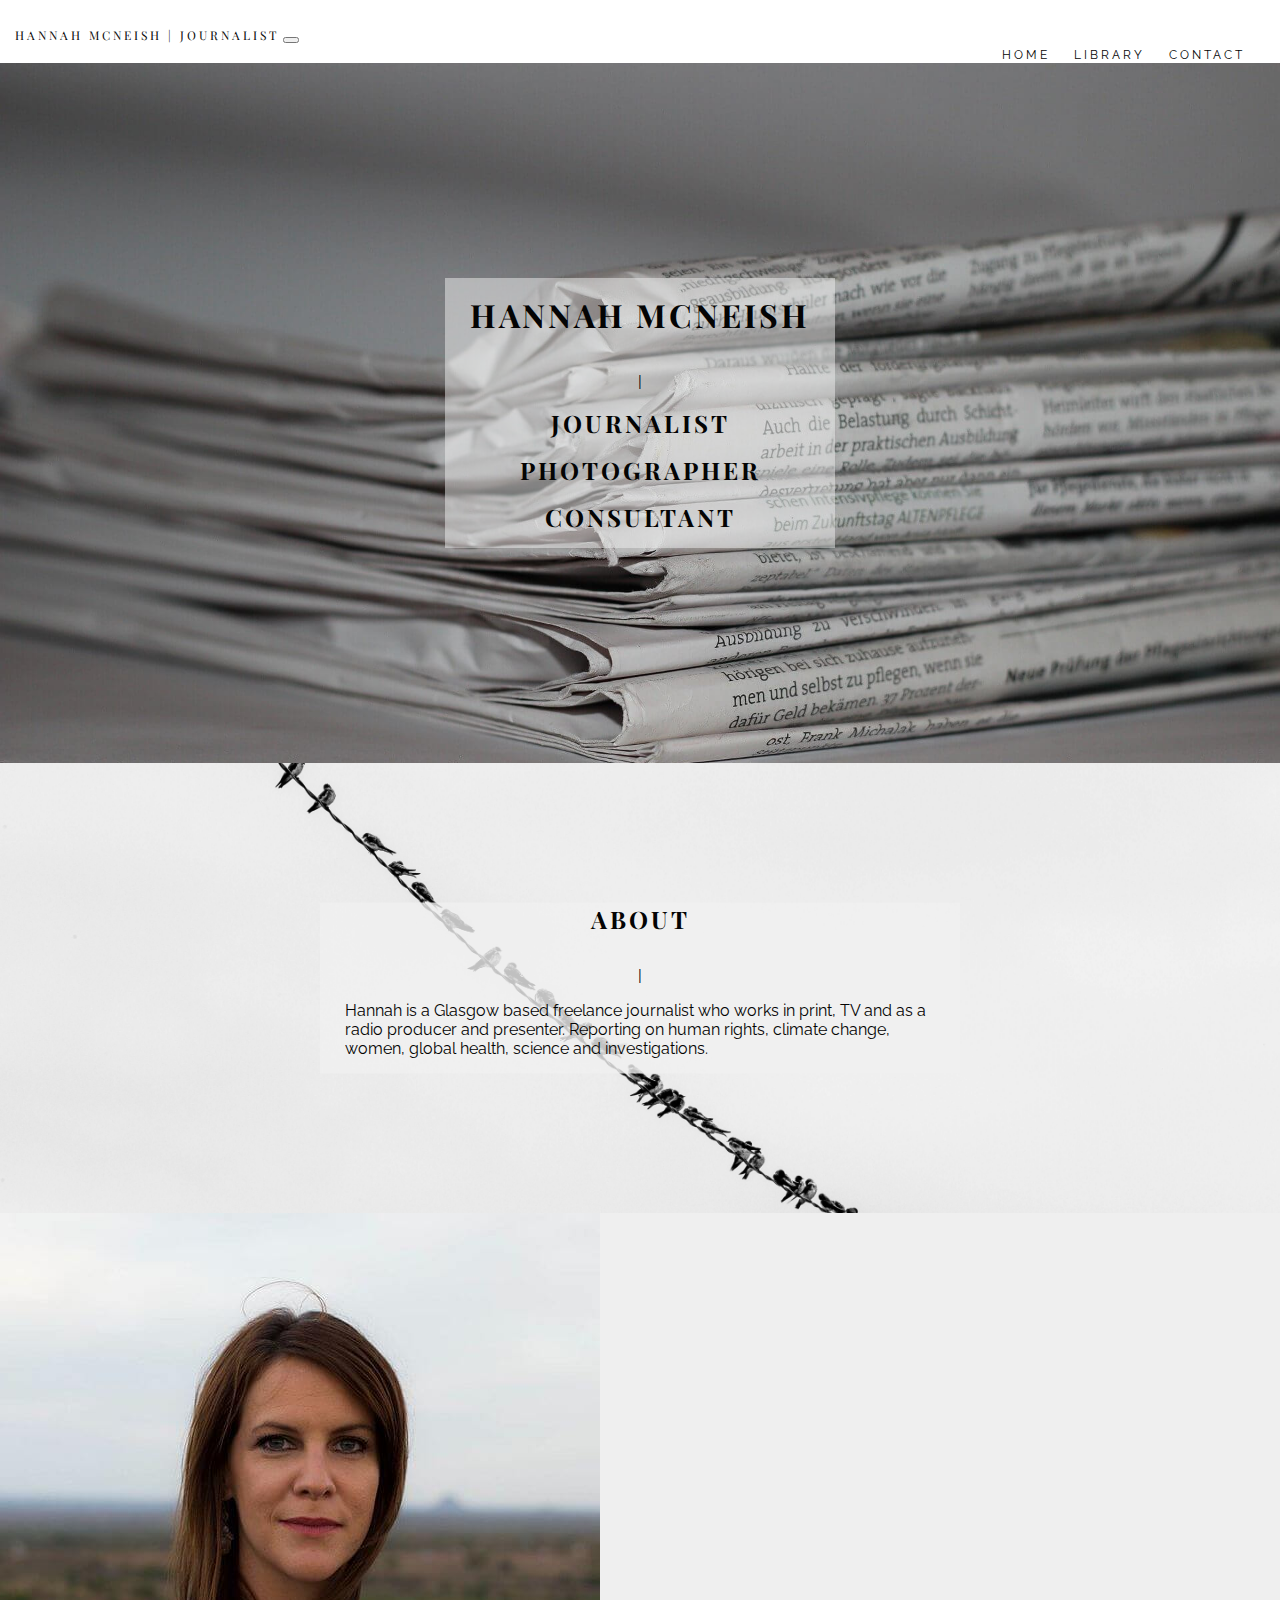
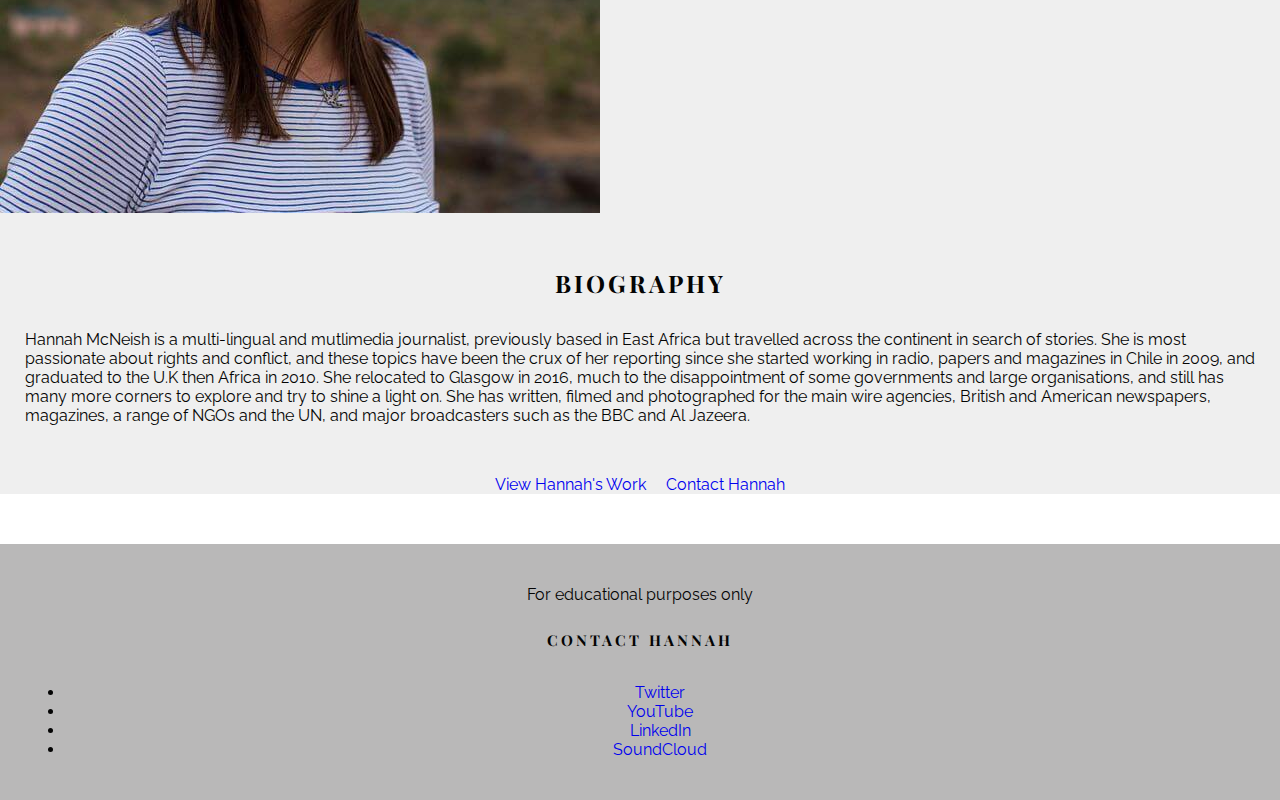
<file: index.html>
<!DOCTYPE html>
<html lang="en">

<head>
    <meta charset="UTF-8">
    <meta name="viewport" content="width=device-width, initial-scale=1.0">
    <meta name="description" content="This site presents the work undertaken by Hannah McNeish">
    <meta name="keywords"
        content="investigative journalism, public health, ethical health reporting, human rights, photography">
    <meta name="author" content="Hannah McNeish">
    <link href="https://cdn.jsdelivr.net/npm/bootstrap@5.0.0-beta2/dist/css/bootstrap.min.css" rel="stylesheet"
        integrity="sha384-BmbxuPwQa2lc/FVzBcNJ7UAyJxM6wuqIj61tLrc4wSX0szH/Ev+nYRRuWlolflfl" crossorigin="anonymous">
    <link rel="stylesheet" href="https://use.fontawesome.com/releases/v5.6.3/css/all.css"
        integrity="sha384-UHRtZLI+pbxtHCWp1t77Bi1L4ZtiqrqD80Kn4Z8NTSRyMA2Fd33n5dQ8lWUE00s/" crossorigin="anonymous" />
    <link href="assets/css/style.css" rel="stylesheet" type="text/css" />
    <title>Hannah McNeish | Journalist</title>
</head>

<body>
    <div class="container-fluid">
        <header class="row">
            <!--------------------------Bootstrap Navigation Bar---------------------------->
            <nav class="navbar fixed-top navbar-expand-lg navbar-light bg-white navbar-padding">

                <a class="navbar-logo" href="index.html">Hannah McNeish | Journalist</a>
                <button class="navbar-toggler" type="button" data-bs-toggle="collapse"
                    data-bs-target="#navbarNavAltMarkup" aria-controls="navbarNavAltMarkup" aria-expanded="false"
                    aria-label="Toggle navigation">
                    <span class="navbar-toggler-icon"></span>
                </button>
                <div class="collapse navbar-collapse justify-content-end toggler-text" id="navbarNavAltMarkup">
                    <div class="navbar-nav">
                        <a class="nav-link active menu-item" aria-current="page" href="index.html">Home</a>
                        <a class="nav-link menu-item" href="library.html">Library</a>
                        <a class="nav-link menu-item" href="contact.html">Contact</a>
                    </div>
                </div>

            </nav>
            <!-----------------------End of Navigation Bar------------------------------------>
        </header>
        <!----------------------------Hero Section------------------>
        <section class="row">
            <div id="hero-image-row">
                <div class="hero-image-text">
                    <h1>Hannah McNeish</h1>
                    <p>|</p>
                    <h2>Journalist</h2>
                    <h2>Photographer</h2>
                    <h2>Consultant</h2>
                </div>
            </div>
        </section>
        <!-------------------End of Hero Section----------------------->

        <section class="row">
            <!--------------------About Section---------------------------->
            <div id="about-row-background">
                <div class="about-row-text">
                    <h2>About</h2>
                    <p class="about-line">|</p>
                    <p>Hannah is a Glasgow based freelance journalist who works in print, TV and as a radio producer and
                        presenter.
                        Reporting on human rights, climate change, women, global health, science and investigations.</p>

                </div>
            </div>
            <!--------------------End of About Section---------------------->
        </section>

        <section class="row justify-content-center profile-row">
            <!--------------------Biograpgy Section ------------------------->
            <div class="col-lg-6 col-sm-12 g-0">
                <div class="text-center">
                    <img src="assets/images/hannah-mcneish-profile.jpg" class="img-fluid"
                        alt="Profile picture of Hannah McNeish">
                </div>
            </div>
            <div class="col-lg-4 col-sm-12 g-0">
                <div class="biography-text">
                    <h2>Biography</h2>
                    <p>Hannah McNeish is a multi-lingual and mutlimedia journalist, previously based in East Africa but
                        travelled across the continent in search of stories. She is most passionate about rights and
                        conflict, and these topics have been the crux of her reporting since she started working in
                        radio, papers and magazines in Chile in 2009, and graduated to the U.K then Africa in 2010. She
                        relocated to Glasgow in 2016, much to the disappointment of some governments and large
                        organisations, and still has many more corners to explore and try to shine a light on. She has
                        written, filmed and photographed for the main wire agencies, British and American newspapers,
                        magazines, a range of NGOs and the UN, and major broadcasters such as the BBC and Al Jazeera.
                    </p>
                    <div class="bio-buttons-position"><span><a href="library.html"
                                class="btn btn-secondary bio-buttons">View Hannah's Work</a></span><span><a
                                href="contact.html" class="btn btn-secondary bio-buttons">Contact Hannah</a></span>
                    </div>
                </div>
            </div>
            <!-------------------------End of Biography Section------------------------------------->
        </section>
        <!---------------------------------------------Footer------------------------------------------------------------->
        <footer>
            <div id="footer-spacing" class="row">
                <div class="col-sm-4">
                    <p class="display-inline-block">For educational purposes only</p>

                </div>
                <div class="col-sm-4">
                    <h2 class="inline-block"><a href="contact.html" class="footer-contact-link">Contact Hannah <i
                                class="fa fa-envelope" aria-hidden="true"></i>
                        </a></h2>

                </div>
                <div class="col-sm-4">
                    <ul class="list-inline social-links">
                        <li class="list-inline-item">
                            <a target="_blank" href="https://twitter.com/hannahmcneish?lang=en" rel="noopener">
                                <i class="fab fa-twitter" aria-hidden="true"></i>
                                <span class="sr-only">Twitter</span>
                            </a>
                        </li>
                        <li class="list-inline-item">
                            <a target="_blank" href="https://www.youtube.com/results?search_query=hannah+mcneish"
                                rel="noopener">
                                <i class="fab fa-youtube" aria-hidden="true"></i>
                                <span class="sr-only">YouTube</span>
                            </a>
                        </li>

                        <li class="list-inline-item">
                            <a target="_blank" href="https://uk.linkedin.com/" rel="noopener">
                                <i class="fab fa-linkedin" aria-hidden="true"></i>
                                <span class="sr-only">LinkedIn</span>
                            </a>
                        </li>
                        <li class="list-inline-item">
                            <a target="_blank" href="https://soundcloud.com/" rel="noopener">
                                <i class="fab fa-soundcloud" aria-hidden="true"></i>
                                <span class="sr-only">SoundCloud</span>
                            </a>
                        </li>
                    </ul>
                </div>

            </div>
        </footer>
        <!---------------------------------End of Footer------------------------------------------------>
    </div>
    <script defer src="https://cdn.jsdelivr.net/npm/bootstrap@5.0.0-beta2/dist/js/bootstrap.bundle.min.js"
        integrity="sha384-b5kHyXgcpbZJO/tY9Ul7kGkf1S0CWuKcCD38l8YkeH8z8QjE0GmW1gYU5S9FOnJ0"
        crossorigin="anonymous"></script>
</body>

</html>
</file>
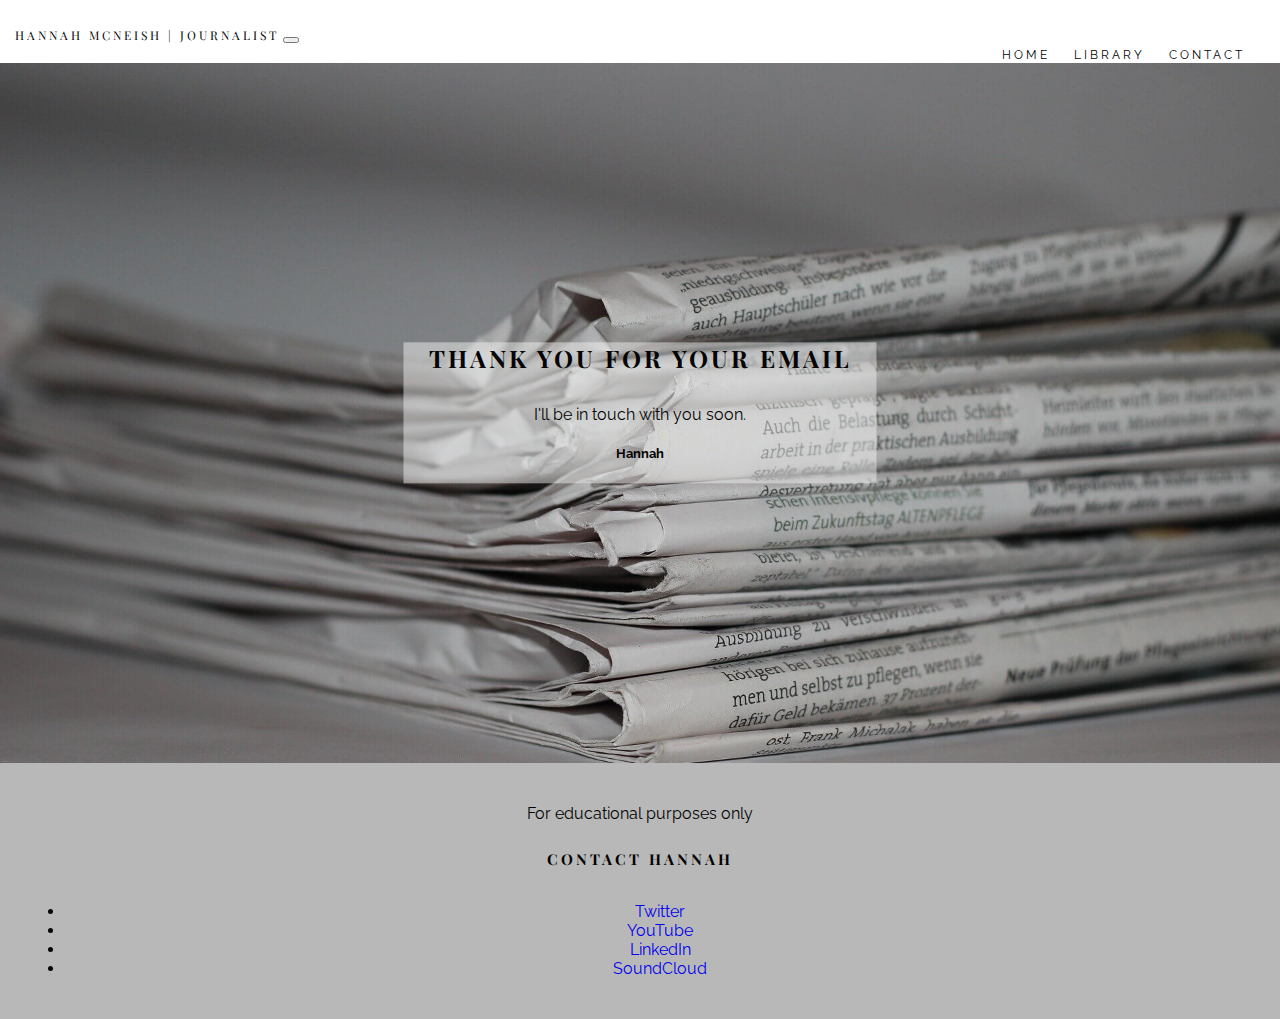
<file: confirmation.html>
<!DOCTYPE html>
<html lang="en">

<head>
    <meta charset="UTF-8">
    <meta name="viewport" content="width=device-width, initial-scale=1.0">
    <meta name="description"
        content="The site allows a view and gain an understanding of the work undertaken by Hannah McNeish">
    <meta name="keywords"
        content="investigative journalism, public health, ethical health reporting, human rights, photography">
    <meta name="author" content="Hannah McNeish">
    <link href="https://cdn.jsdelivr.net/npm/bootstrap@5.0.0-beta2/dist/css/bootstrap.min.css" rel="stylesheet"
        integrity="sha384-BmbxuPwQa2lc/FVzBcNJ7UAyJxM6wuqIj61tLrc4wSX0szH/Ev+nYRRuWlolflfl" crossorigin="anonymous">
    <link rel="stylesheet" href="https://use.fontawesome.com/releases/v5.6.3/css/all.css"
        integrity="sha384-UHRtZLI+pbxtHCWp1t77Bi1L4ZtiqrqD80Kn4Z8NTSRyMA2Fd33n5dQ8lWUE00s/" crossorigin="anonymous" />
    <link href="assets/css/style.css" rel="stylesheet" type="text/css" />
    <title>Hannah McNeish | Journalist</title>
</head>

<body>
    <div class="container-fluid">
        <header class="row">
            <nav class="navbar fixed-top navbar-expand-lg navbar-light bg-white navbar-padding">

                <a class="navbar-logo" href="index.html">Hannah McNeish | Journalist</a>
                <button class="navbar-toggler" type="button" data-bs-toggle="collapse"
                    data-bs-target="#navbarNavAltMarkup" aria-controls="navbarNavAltMarkup" aria-expanded="false"
                    aria-label="Toggle navigation">
                    <span class="navbar-toggler-icon"></span>
                </button>
                <div class="collapse navbar-collapse justify-content-end toggler-text" id="navbarNavAltMarkup">
                    <div class="navbar-nav">
                        <a class="nav-link menu-item" aria-current="page" href="index.html" rel="noopener">Home</a>
                        <a class="nav-link menu-item" href="library.html">Library</a>
                        <a class="nav-link active menu-item" href="contact.html">Contact</a>
                    </div>
                </div>

            </nav>
        </header>
        <section class="row">
            <div id="hero-image-row">
                <div class="hero-image-text">
                    <h3>Thank you for your email </h3>
                    <p>I'll be in touch with you soon.</p>
                    <h5>Hannah</h5> 
                </div>
            </div>
        </section>
        <footer>
            <div id="footer-spacing" class="row">
                <div class="col-sm-4">
                    <p class="display-inline-block">For educational purposes only</p>

                </div>
                <div class="col-sm-4">
                    <h2 class="inline-block"><a href="contact.html" class="footer-contact-link">Contact Hannah <i
                                class="fa fa-envelope" aria-hidden="true"></i>
                        </a></h2>
                </div>
                <div class="col-sm-4">
                    <ul class="list-inline social-links">
                        <li class="list-inline-item">
                            <a target="_blank" href="https://twitter.com/hannahmcneish?lang=en" rel="noopener">
                                <i class="fab fa-twitter" aria-hidden="true"></i>
                                <span class="sr-only">Twitter</span>
                            </a>
                        </li>
                        <li class="list-inline-item">
                            <a target="_blank" href="https://www.youtube.com/results?search_query=hannah+mcneish" rel="noopener">
                                <i class="fab fa-youtube" aria-hidden="true"></i>
                                <span class="sr-only">YouTube</span>
                            </a>
                        </li>

                        <li class="list-inline-item">
                            <a target="_blank" href="https://uk.linkedin.com/" rel="noopener">
                                <i class="fab fa-linkedin" aria-hidden="true"></i>
                                <span class="sr-only">LinkedIn</span>
                            </a>
                        </li>
                        <li class="list-inline-item">
                            <a target="_blank" href="https://soundcloud.com/" rel="noopener">
                                <i class="fab fa-soundcloud" aria-hidden="true"></i>
                                <span class="sr-only">SoundCloud</span>
                            </a>
                        </li>
                    </ul>
                </div>

            </div>
        </footer>
    </div>
</body>

</html>
</file>
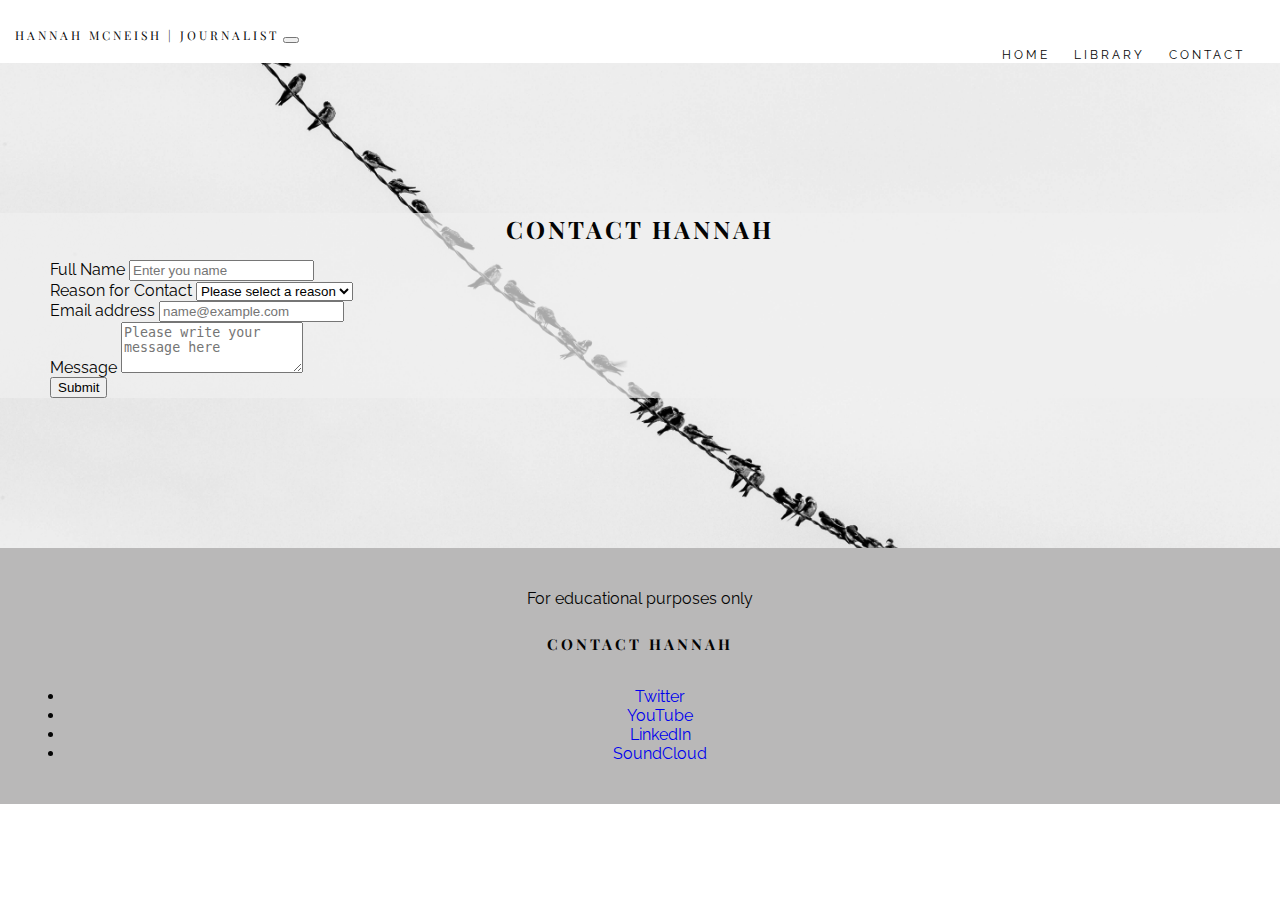
<file: contact.html>
<!DOCTYPE html>
<html lang="en">

<head>
    <meta charset="UTF-8">
    <meta name="viewport" content="width=device-width, initial-scale=1.0">
    <meta name="description"
        content="The site allows a view and gain an understanding of the work undertaken by Hannah McNeish">
    <meta name="keywords"
        content="investigative journalism, public health, ethical health reporting, human rights, photography">
    <meta name="author" content="Hannah McNeish">
    <link href="https://cdn.jsdelivr.net/npm/bootstrap@5.0.0-beta2/dist/css/bootstrap.min.css" rel="stylesheet"
        integrity="sha384-BmbxuPwQa2lc/FVzBcNJ7UAyJxM6wuqIj61tLrc4wSX0szH/Ev+nYRRuWlolflfl" crossorigin="anonymous">
    <link rel="stylesheet" href="https://use.fontawesome.com/releases/v5.6.3/css/all.css"
        integrity="sha384-UHRtZLI+pbxtHCWp1t77Bi1L4ZtiqrqD80Kn4Z8NTSRyMA2Fd33n5dQ8lWUE00s/" crossorigin="anonymous" />
    <link href="assets/css/style.css" rel="stylesheet" type="text/css" />
    <title>Hannah McNeish | Journalist</title>
</head>

<body>
    <div class="container-fluid">
        <header class="row">
            <!--------------------------Bootstrap Navigation Bar---------------------------->
            <nav class="navbar fixed-top navbar-expand-lg navbar-light bg-white navbar-padding">

                <a class="navbar-logo" href="index.html">Hannah McNeish | Journalist</a>
                <button class="navbar-toggler" type="button" data-bs-toggle="collapse"
                    data-bs-target="#navbarNavAltMarkup" aria-controls="navbarNavAltMarkup" aria-expanded="false"
                    aria-label="Toggle navigation">
                    <span class="navbar-toggler-icon"></span>
                </button>
                <div class="collapse navbar-collapse justify-content-end toggler-text" id="navbarNavAltMarkup">
                    <div class="navbar-nav">
                        <a class="nav-link menu-item" aria-current="page" href="index.html" rel="noopener">Home</a>
                        <a class="nav-link menu-item" href="library.html">Library</a>
                        <a class="nav-link active menu-item" href="contact.html">Contact</a>
                    </div>
                </div>

            </nav>
            <!-----------------------End of Navigation Bar------------------------------------>
        </header>
        <!-----------------------------Contact Form------------------------------------------->
        <section id="contact-page-background" class="row justify-content-center">
            <div class="col-sm-10 col-lg-6">
                <div class="form-background">
                    <form action="confirmation.html" class="form-position">
                        <h2>Contact Hannah</h2>
                        <div class="mb-3">
                            <label for="fname" class="form-label">Full Name</label>
                            <input type="text" id="fname" class="form-control" placeholder="Enter you name" required>
                        </div>
                        <div class="mb-3">
                            <label for="reason" class="form-label">Reason for Contact</label>
                            <select id="reason" class="form-select">
                                <option>Please select a reason</option>
                                <option>Journalism</option>
                                <option>Photography</option>
                                <option>Consultancy</option>
                                <option>General</option>
                            </select>
                        </div>
                        <div class="mb-3">
                        </div>
                        <div class="mb-3">
                            <label for="email" class="form-label">Email address</label>
                            <input type="email" class="form-control" id="email" placeholder="name@example.com" required>
                        </div>
                        <div class="mb-3">
                            <label for="message" class="form-label">Message</label>
                            <textarea class="form-control" id="message" rows="3"
                                placeholder="Please write your message here"></textarea>
                        </div>

                        <button type="submit" class="btn btn-secondary">Submit</button>

                    </form>
                </div>
            </div>
            <!-----------------------------End of Contact Form------------------------------------->
        </section>
        <!---------------------------------------------Footer------------------------------------------------------------->
        <footer>
            <div id="footer-spacing" class="row">
                <div class="col-sm-4">
                    <p class="display-inline-block">For educational purposes only</p>

                </div>
                <div class="col-sm-4">
                    <h2 class="inline-block"><a href="contact.html" class="footer-contact-link">Contact Hannah <i
                                class="fa fa-envelope" aria-hidden="true"></i>
                        </a></h2>
                </div>
                <div class="col-sm-4">
                    <ul class="list-inline social-links">
                        <li class="list-inline-item">
                            <a target="_blank" href="https://twitter.com/hannahmcneish?lang=en" rel="noopener">
                                <i class="fab fa-twitter" aria-hidden="true"></i>
                                <span class="sr-only">Twitter</span>
                            </a>
                        </li>
                        <li class="list-inline-item">
                            <a target="_blank" href="https://www.youtube.com/results?search_query=hannah+mcneish"
                                rel="noopener">
                                <i class="fab fa-youtube" aria-hidden="true"></i>
                                <span class="sr-only">YouTube</span>
                            </a>
                        </li>

                        <li class="list-inline-item">
                            <a target="_blank" href="https://uk.linkedin.com/" rel="noopener">
                                <i class="fab fa-linkedin" aria-hidden="true"></i>
                                <span class="sr-only">LinkedIn</span>
                            </a>
                        </li>
                        <li class="list-inline-item">
                            <a target="_blank" href="https://soundcloud.com/" rel="noopener">
                                <i class="fab fa-soundcloud" aria-hidden="true"></i>
                                <span class="sr-only">SoundCloud</span>
                            </a>
                        </li>
                    </ul>
                </div>

            </div>
        </footer>
        <!---------------------------------End of Footer------------------------------------------------>
    </div>
    <script defer src="https://cdn.jsdelivr.net/npm/bootstrap@5.0.0-beta2/dist/js/bootstrap.bundle.min.js"
        integrity="sha384-b5kHyXgcpbZJO/tY9Ul7kGkf1S0CWuKcCD38l8YkeH8z8QjE0GmW1gYU5S9FOnJ0"
        crossorigin="anonymous"></script>
</body>

</html>
</file>
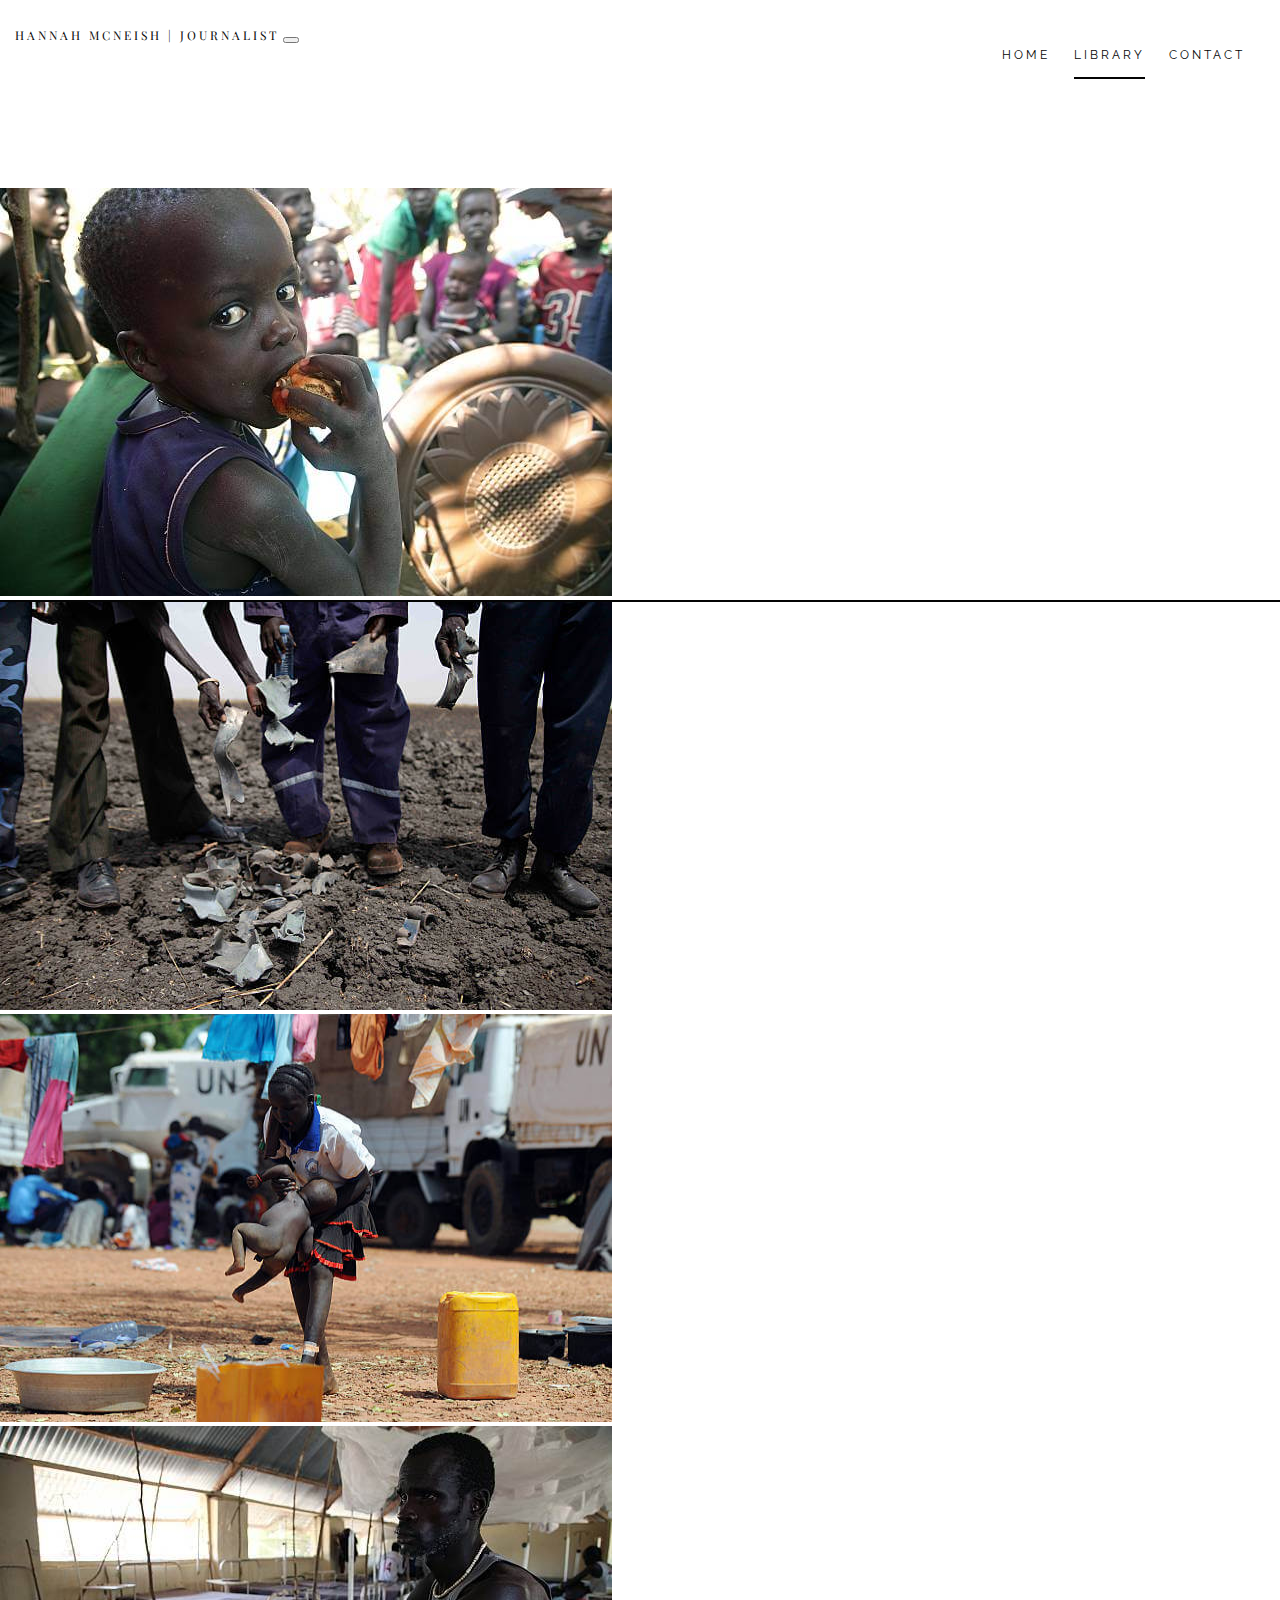
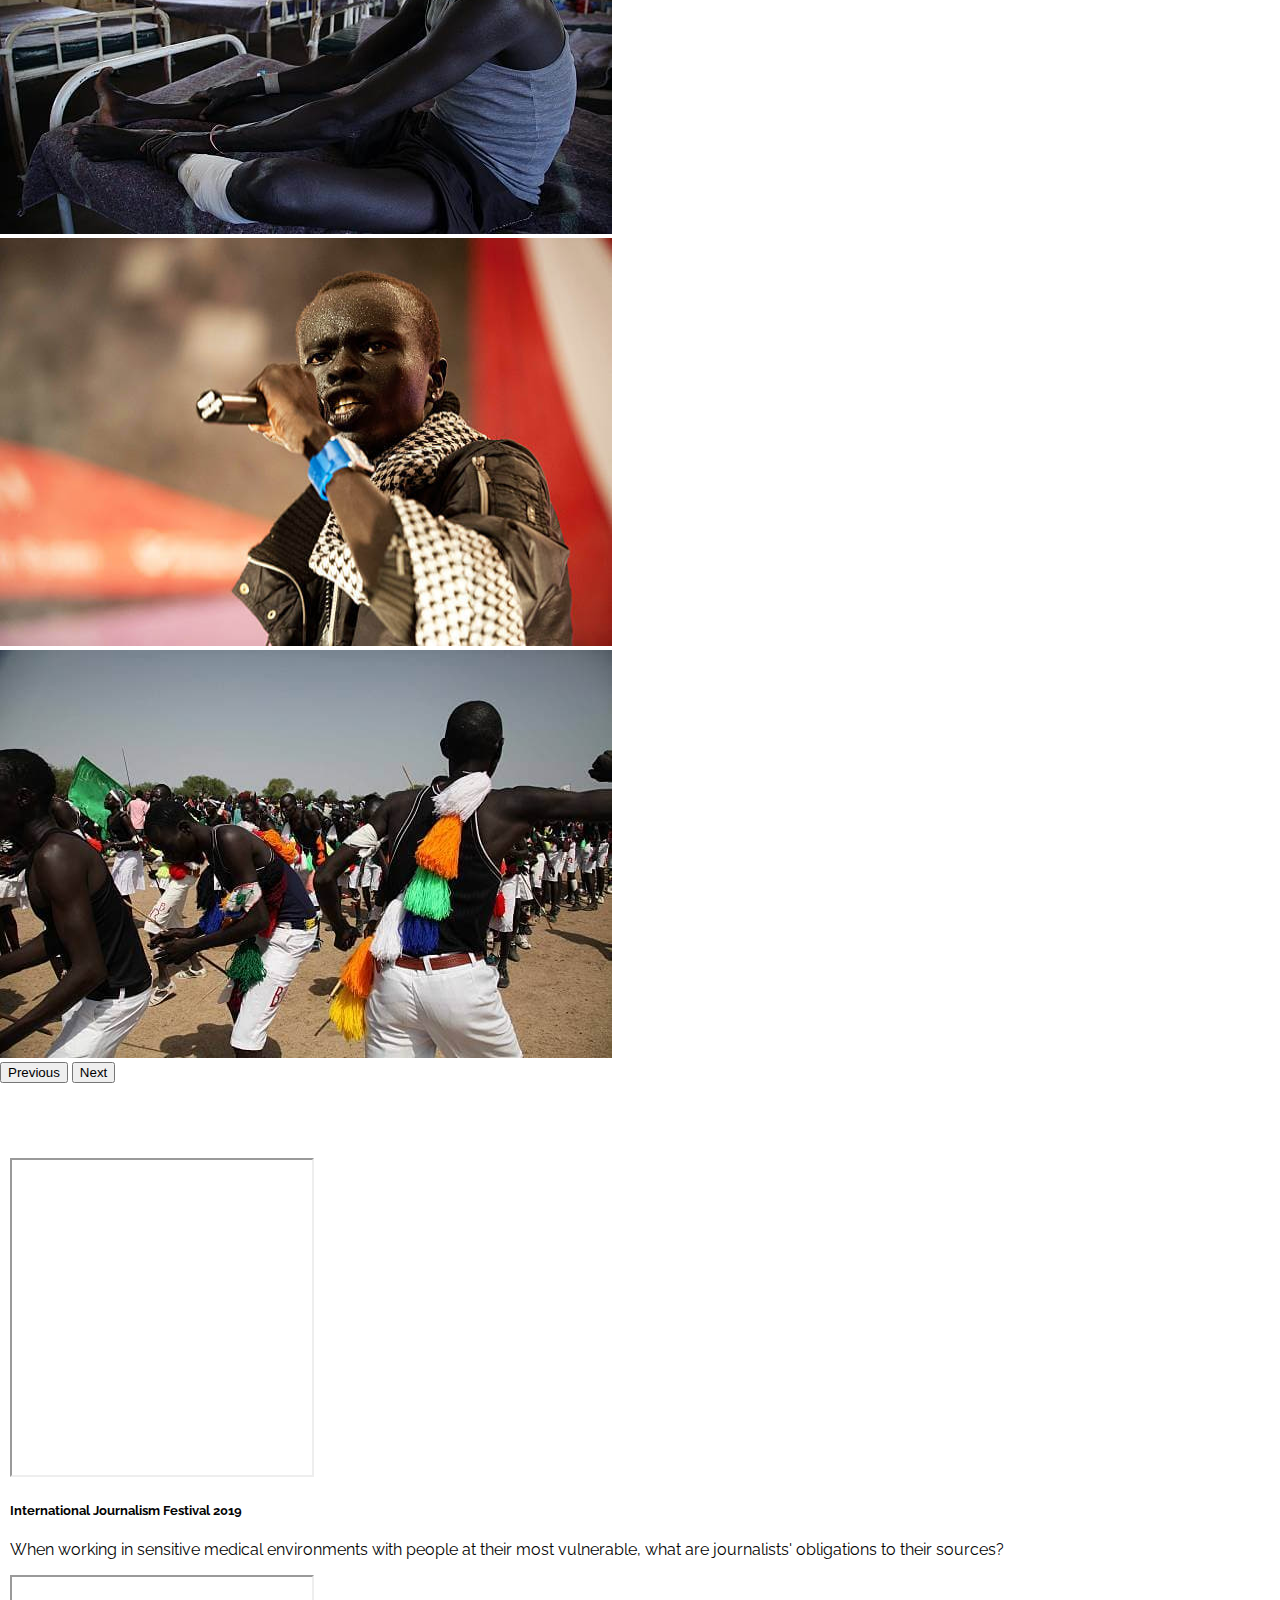
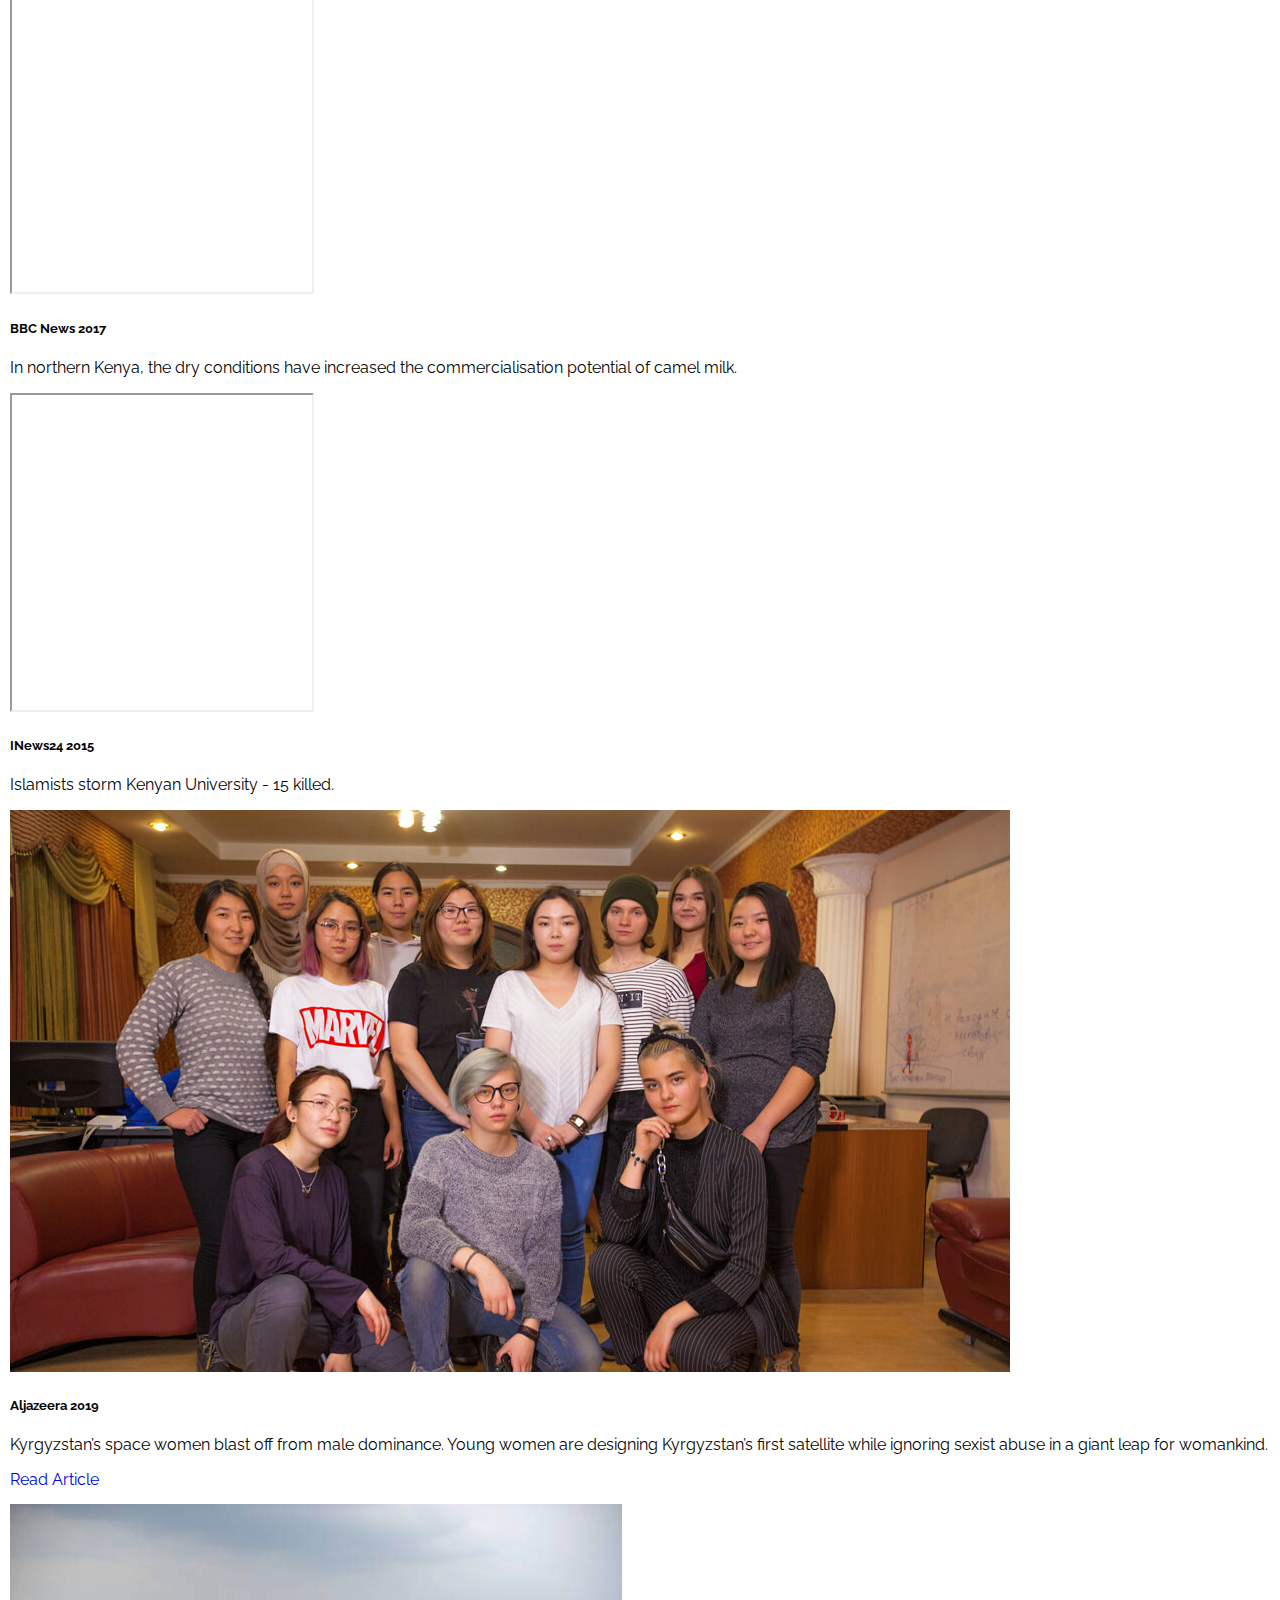
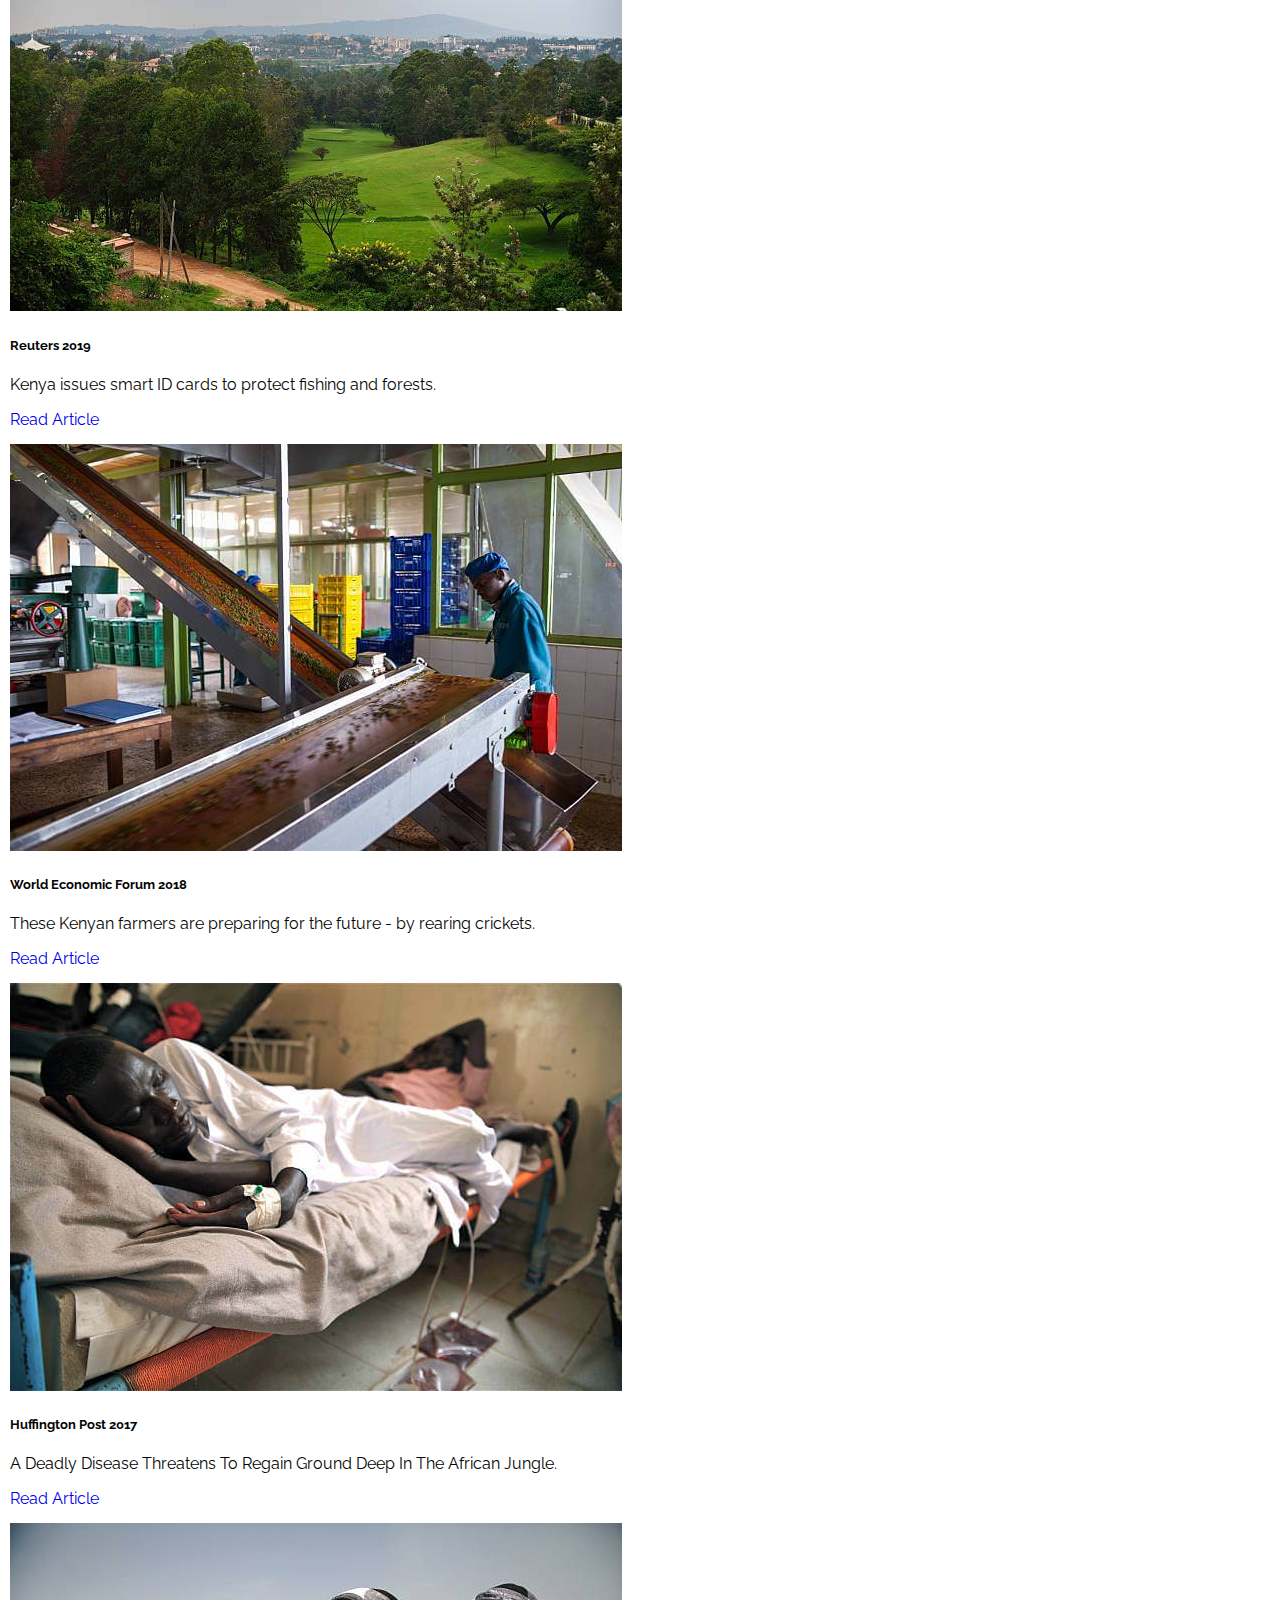
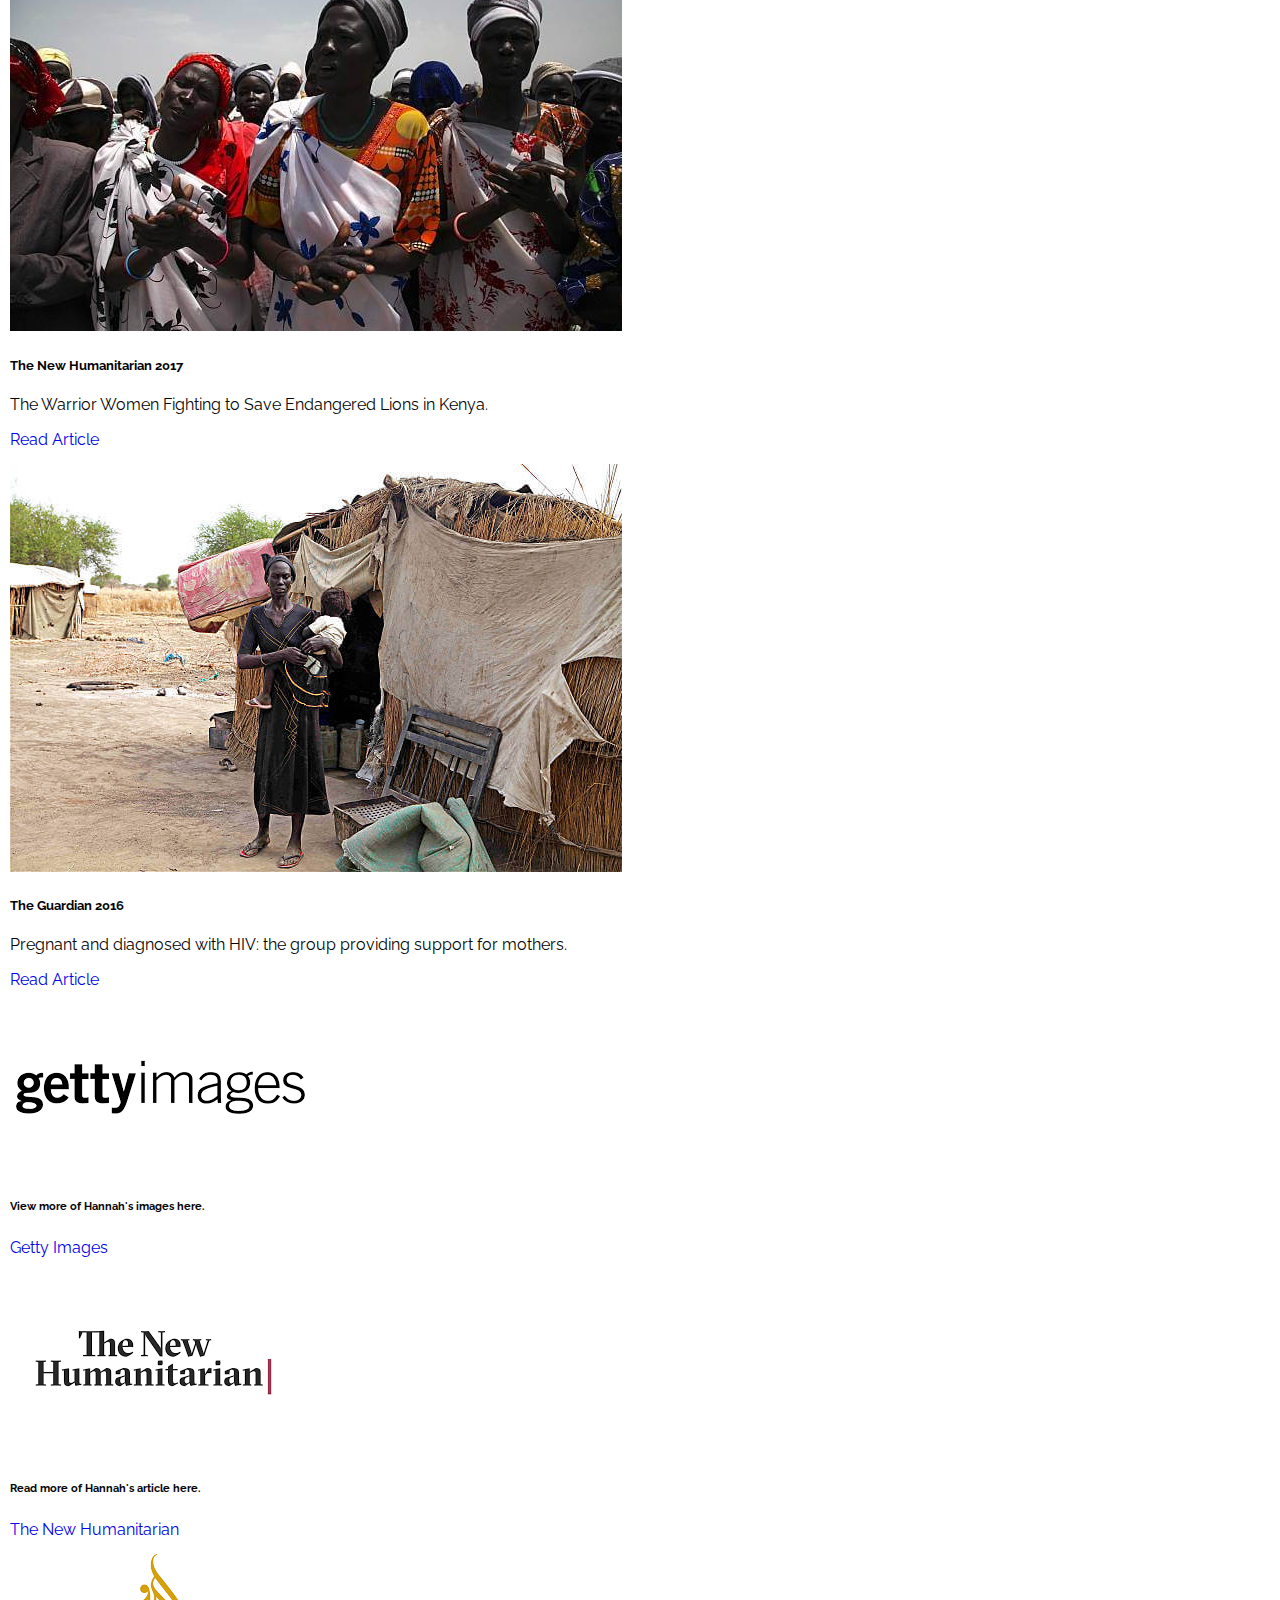
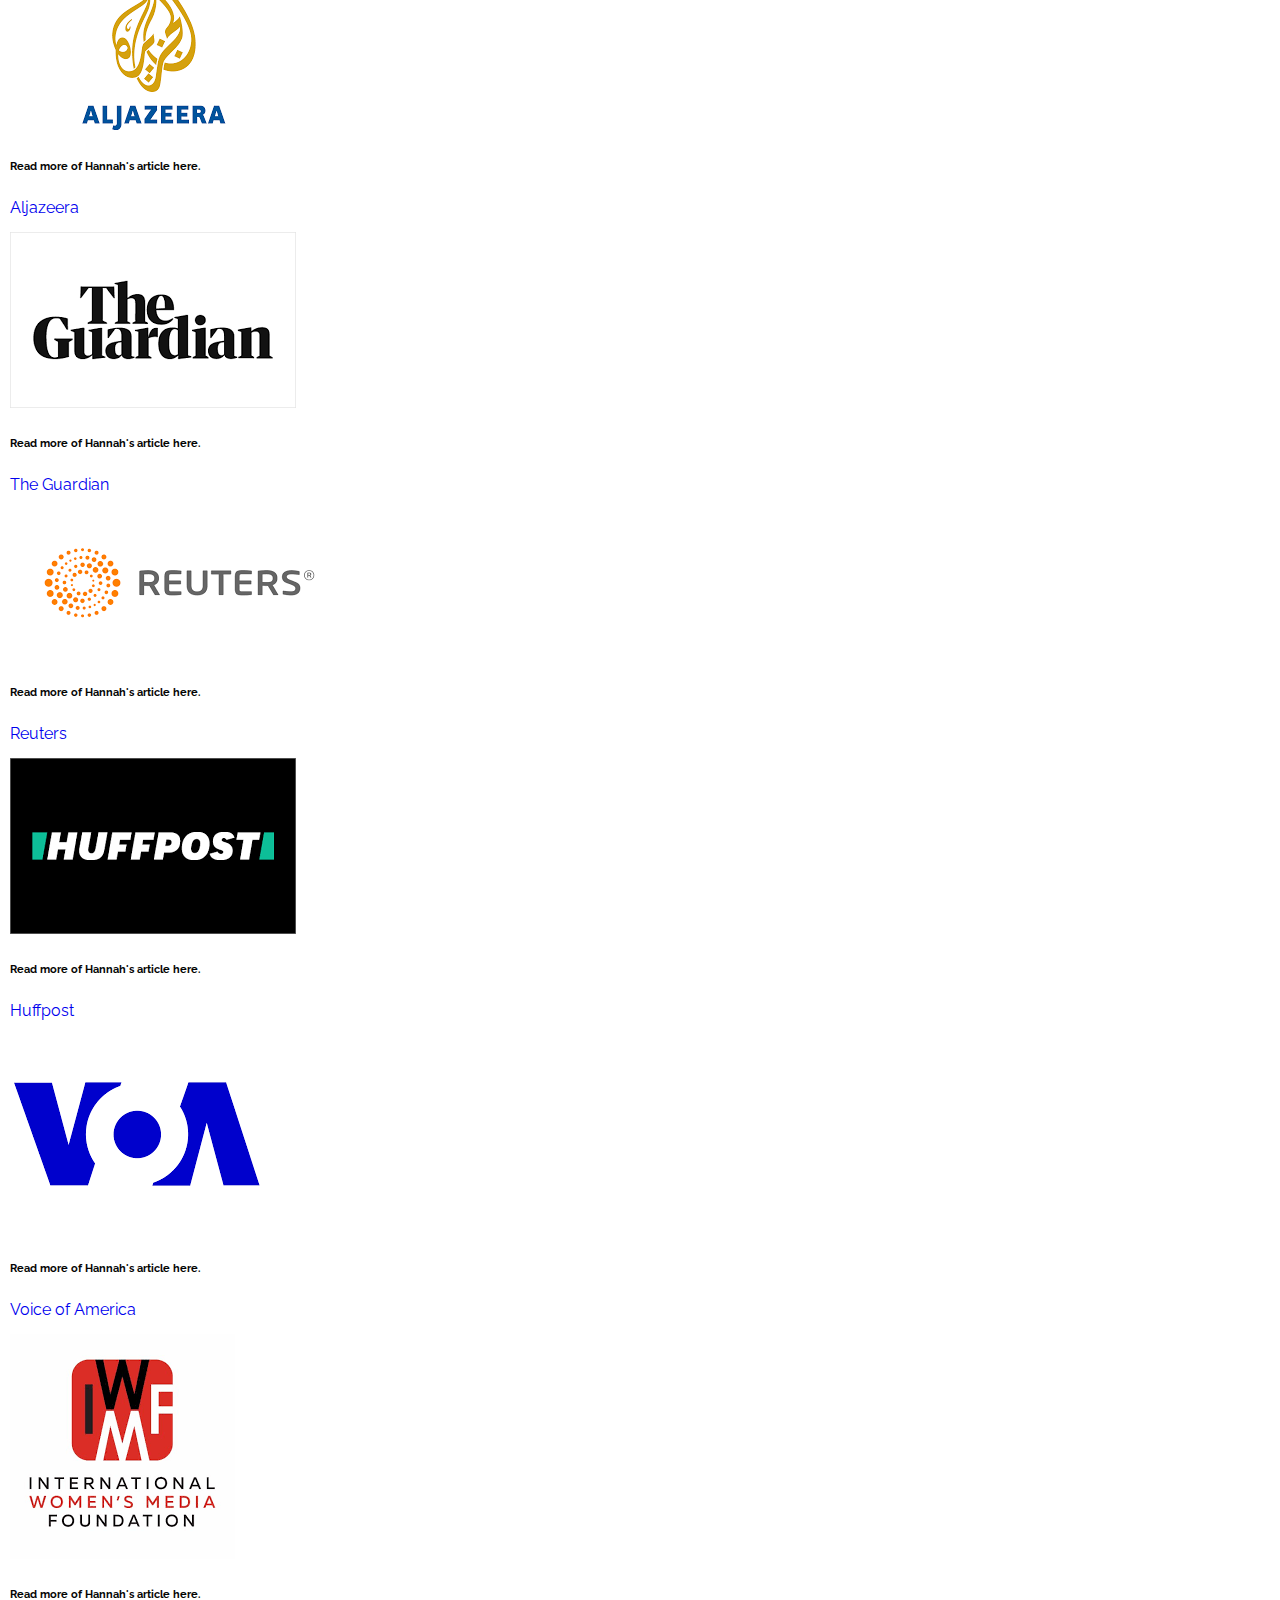
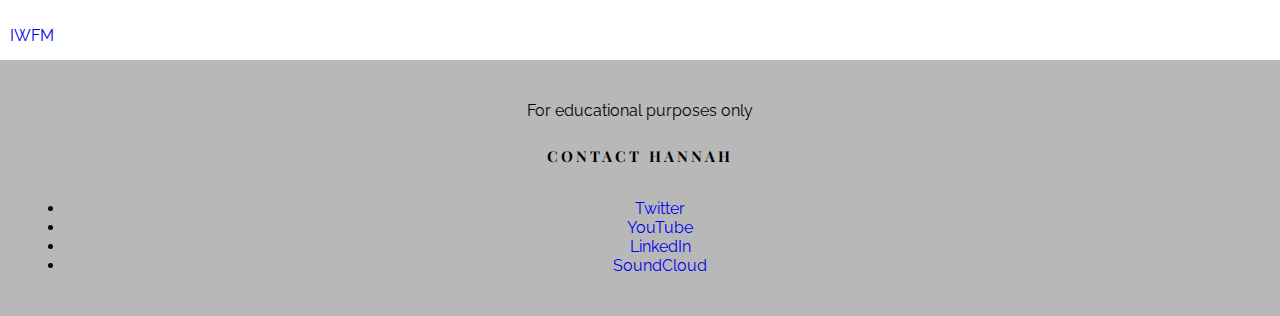
<file: library.html>
<!DOCTYPE html>
<html lang="en">

<head>
    <meta charset="UTF-8">
    <meta name="viewport" content="width=device-width, initial-scale=1.0">
    <meta name="description"
        content="The site allows a view and gain an understanding of the work undertaken by Hannah McNeish">
    <meta name="keywords"
        content="investigative journalism, public health, ethical health reporting, human rights, photography">
    <meta name="author" content="Hannah McNeish">
    <link href="https://cdn.jsdelivr.net/npm/bootstrap@5.0.0-beta2/dist/css/bootstrap.min.css" rel="stylesheet"
        integrity="sha384-BmbxuPwQa2lc/FVzBcNJ7UAyJxM6wuqIj61tLrc4wSX0szH/Ev+nYRRuWlolflfl" crossorigin="anonymous">
    <link rel="stylesheet" href="https://use.fontawesome.com/releases/v5.6.3/css/all.css"
        integrity="sha384-UHRtZLI+pbxtHCWp1t77Bi1L4ZtiqrqD80Kn4Z8NTSRyMA2Fd33n5dQ8lWUE00s/" crossorigin="anonymous" />
    <link href="assets/css/style.css" rel="stylesheet" type="text/css" />
    <title>Hannah McNeish | Journalist</title>
</head>

<body>
    <div class="container-fluid">
        <header class="row">
            <!--------------------------Bootstrap Navigation Bar---------------------------->
            <nav class="navbar fixed-top navbar-expand-lg navbar-light bg-white navbar-padding">

                <a class="navbar-logo" href="index.html">Hannah McNeish | Journalist</a>
                <button class="navbar-toggler" type="button" data-bs-toggle="collapse"
                    data-bs-target="#navbarNavAltMarkup" aria-controls="navbarNavAltMarkup" aria-expanded="false"
                    aria-label="Toggle navigation">
                    <span class="navbar-toggler-icon"></span>
                </button>
                <div class="collapse navbar-collapse justify-content-end toggler-text" id="navbarNavAltMarkup">
                    <div class="navbar-nav">
                        <a class="nav-link menu-item" href="index.html">Home</a>
                        <a class="nav-link active menu-item" aria-current="page" href="library.html">Library</a>
                        <a class="nav-link menu-item" href="contact.html">Contact</a>
                    </div>
                </div>

            </nav>
            <!-----------------------End of Navigation Bar------------------------------------>
        </header>
        <section class="row carousel-row justify-content-center g-0">
            <!---------------------- Bootstrap Carousel--------------------------------------->
            <div class="col-sm-12 col-md-6 col-lg-4 carousel-position">
                <div id="library-carousel" class="carousel slide" data-bs-ride="carousel">
                    <div class="carousel-inner">
                        <div class="carousel-item active">
                            <img src="assets/images/ssudan-young-boy-eating.jpg" width="612" height="408"
                                class="d-block w-100" alt="A young boy eating piece of fruit"
                                aria-label="A photo of a young boy eating a piece of fruit">
                        </div>
                        <div class="carousel-item">
                            <img src="assets/images/men-picking-up-scrap-metal.jpg" width="612" height="408"
                                class="d-block w-100" alt="Men standing over scrap metal in a bare field"
                                aria-label="A photo of men standing over scrap metal in a bare field">
                        </div>
                        <div class="carousel-item">
                            <img src="assets/images/ssudan-woman-carrying-baby.jpg" width="612" height="408"
                                class="d-block w-100" alt="A girl carrying a baby in a UN camp"
                                aria-label="A photo of a girl carrying a baby in a UN camp">
                        </div>
                        <div class="carousel-item">
                            <img src="assets/images/ssudan-man-in-hospital-bed.jpg" width="612" height="408"
                                class="d-block w-100" alt="A man in a hospital bed in South Sudan"
                                aria-label="A photo of a man in a hospital bed in South Sudan">
                        </div>
                        <div class="carousel-item">
                            <img src="assets/images/african-artist-winni.jpg" width="612" height="408"
                                class="d-block w-100" alt="African artist Winni performing on stage"
                                aria-label="A photo of African artist Winni performing on stage">
                        </div>
                        <div class="carousel-item">
                            <img src="assets/images/ssudan-army.jpg" width="612" height="408" class="d-block w-100"
                                alt="South Sudan Army" aria-label="Picture of a South Sudan Army">
                        </div>
                    </div>
                    <button class="carousel-control-prev" type="button" data-bs-target="#library-carousel"
                        data-bs-slide="prev">
                        <span class="carousel-control-prev-icon" aria-hidden="true"></span>
                        <span class="visually-hidden">Previous</span>
                    </button>
                    <button class="carousel-control-next" type="button" data-bs-target="#library-carousel"
                        data-bs-slide="next">
                        <span class="carousel-control-next-icon" aria-hidden="true"></span>
                        <span class="visually-hidden">Next</span>
                    </button>
                </div>
            </div>
            <!-----------------------------------End of Carousel--------------------------------------------->
        </section>
        <section>
            <div class="row row-spacing">
                <div class="col-sm-6 col-lg-4">
                    <div class="card">
                        <iframe title="International Journalism Festival" width="auto" height="315"
                            src="https://www.youtube.com/embed/y8LhUdpNkXg" allowfullscreen></iframe>
                        <div class="card-body">
                            <h5 class="card-title">International Journalism Festival 2019</h5>
                            <p class="card-text">When working in sensitive medical environments with people at their
                                most vulnerable, what are journalists' obligations to
                                their sources? </p>
                        </div>
                    </div>
                </div>
            <!------------------------------Video and Articles-------------------------------------------->
                <div class="col-sm-6 col-lg-4">
                    <div class="card">
                        <iframe title="BBC News Report" width="auto" height="315"
                            src="https://www.youtube.com/embed/feCZqPs8Gsc" allowfullscreen></iframe>
                        <div class="card-body">
                            <h5 class="card-title">BBC News 2017</h5>
                            <p class="card-text">In northern Kenya, the dry conditions have increased the
                                commercialisation potential of camel milk.</p>
                        </div>
                    </div>
                </div>
                <div class="col-sm-6 col-lg-4">
                    <div class="card">
                        <iframe title="INews24 Report" width="auto" height="315"
                            src="https://www.youtube.com/embed/7jHuyCTBpgw" allowfullscreen></iframe>
                        <div class="card-body">
                            <h5 class="card-title">INews24 2015</h5>
                            <p class="card-text">Islamists storm Kenyan University - 15 killed.</p>
                        </div>
                    </div>
                </div>
            </div>

            <div class="row row-spacing">
                <div class=" col-sm-12 col-lg-4">
                    <div class="card">
                        <img src="assets/images/the-group-of-10-kyrgyzstan-woman-in-the-space-progamme.jpeg"
                            class="card-img-top"
                            alt="A photo of the ten women taking part in the Kygyzstan Space programme">
                        <div class="card-body">
                            <h5 class="card-title">Aljazeera 2019</h5>
                            <p class="card-text">Kyrgyzstan’s space women blast off from male dominance. Young women are
                                designing Kyrgyzstan’s first satellite while ignoring sexist abuse in a giant leap for
                                womankind.</p>
                            <a href="https://www.aljazeera.com/news/2019/6/24/kyrgyzstans-space-women-blast-off-from-male-dominance"
                                target="_blank" rel="noopener" class="btn btn-secondary">Read Article</a>
                        </div>
                    </div>
                </div>
                <div class="col-sm-12 col-lg-4">
                    <div class="card">
                        <img src="assets/images/an-overview-of-trees-with-a-city-skyline-in-the-background.jpg"
                            class="card-img-top"
                            alt="An overview of green space and trees with a city skyline in the background">
                        <div class="card-body">
                            <h5 class="card-title">Reuters 2019</h5>
                            <p class="card-text">Kenya issues smart ID cards to protect fishing and forests.</p>
                            <a href="https://www.reuters.com/article/us-kenya-fishing-forest-feature/kenya-issues-smart-id-cards-to-protect-fishing-and-forests-idUSKBN1X713P"
                                target="_blank" rel="noopener" class="btn btn-secondary">Read Article</a>
                        </div>
                    </div>

                </div>
                <div class="col-sm-12 col-lg-4">
                    <div class="card">
                        <img src="assets/images/man-stands-at-conveyer-belt-in-factory.jpg" class="card-img-top"
                            alt="A worker stands at a conveyor belt in a factory">
                        <div class="card-body">
                            <h5 class="card-title">World Economic Forum 2018</h5>
                            <p class="card-text">These Kenyan farmers are preparing for the future - by rearing
                                crickets.
                            </p>
                            <a href="https://www.weforum.org/agenda/2018/09/cricket-farming-hops-ahead-as-kenyans-catch-superfood-bug/"
                                target="_blank" rel="noopener" class="btn btn-secondary">Read Article</a>
                        </div>
                    </div>
                </div>
            </div>

            <div class="row row-spacing">
                <div class="col-sm-12 col-lg-4">
                    <div class="card">
                        <img src="assets/images/man-lies-hospital-bed-bentiu.jpg" class="card-img-top"
                            alt="A man lies recovering in a hospital bed">
                        <div class="card-body">
                            <h5 class="card-title">Huffington Post 2017</h5>
                            <p class="card-text">A Deadly Disease Threatens To Regain Ground Deep In The African Jungle.
                            </p>
                            <a href="https://www.huffingtonpost.co.uk/entry/sleeping-sickness-congo_n_59afe85fe4b0b5e53102784e?ri18n=true"
                                target="_blank" rel="noopener" class="btn btn-secondary">Read Article</a>
                        </div>
                    </div>
                </div>
                <div class="col-sm-12 col-lg-4">
                    <div class="card">
                        <img src="assets/images/a-group-of-women-stand-clapping-and-singing.jpg" class="card-img-top"
                            alt="A group of African women stand clapping and singing">
                        <div class="card-body">
                            <h5 class="card-title">The New Humanitarian 2017</h5>
                            <p class="card-text">The Warrior Women Fighting to Save Endangered Lions in Kenya.</p>
                            <a href="https://deeply.thenewhumanitarian.org/womensadvancement/articles/2017/06/05/the-warrior-women-fighting-to-save-endangered-lions-in-kenya"
                                target="_blank" rel="noopener" class="btn btn-secondary">Read Article</a>
                        </div>
                    </div>
                </div>

                <div class="col-sm-12 col-lg-4">
                    <div class="card">
                        <img src="assets/images/woman-stands-outside-hut-holding-a-baby.jpg" class="card-img-top"
                            alt="An African woman standing outside a hut holding a baby">
                        <div class="card-body">
                            <h5 class="card-title">The Guardian 2016</h5>
                            <p class="card-text">Pregnant and diagnosed with HIV: the group providing support for
                                mothers.</p>
                            <a href="https://www.theguardian.com/global-development-professionals-network/2016/sep/01/pregnant-diagnosed-hiv-support-for-mothers"
                                target="_blank" rel="noopener" class="btn btn-secondary">Read Article</a>
                        </div>
                    </div>
                </div>
            </div>
        </section>
        <section>
            <div class="row row-spacing">
                <div class="col-sm-6 col-lg-2">
                    <div class="card">
                        <img src="assets/images/getty-images-logo.png" width="301" height="167"
                            class="card-img-top card-logo" alt="Getty Images Logo">
                        <div class="card-body">
                            <h6 class="card-title">View more of Hannah's images here.</h6>
                            <a href="https://www.gettyimages.co.nz/photos/hannah-mcneish?family=editorial&phrase=hannah%20mcneish&sort=best#license"
                                target="_blank" rel="noopener" class="btn btn-secondary">Getty Images</a>
                        </div>
                    </div>
                </div>
                <div class="col-sm-6 col-lg-2">
                    <div class="card">
                        <img src="assets/images/the-new-humanitarian-logo.png" width="279" height="181"
                            class="card-img-top card-logo" alt="The New Humanitarian Logo">
                        <div class="card-body">
                            <h6 class="card-title">Read more of Hannah's article here.</h6>
                            <a href="https://deeply.thenewhumanitarian.org/womensadvancement/contributor/hannah-mcneish"
                                target="_blank" rel="noopener" class="btn btn-secondary">The New Humanitarian</a>
                        </div>
                    </div>
                </div>

                <div class="col-sm-6 col-lg-2">
                    <div class="card">
                        <img src="assets/images/aljazeera-logo.png" width="284" height="177"
                            class="card-img-top card-logo" alt="Aljazeera Logo">
                        <div class="card-body">
                            <h6 class="card-title">Read more of Hannah's article here.</h6>
                            <a href="https://www.aljazeera.com/author/hannah_mc_neish_20131123102749244312"
                                target="_blank" rel="noopener" class="btn btn-secondary">Aljazeera</a>
                        </div>
                    </div>
                </div>
                <div class="col-sm-6 col-lg-2">
                    <div class="card">
                        <img src="assets/images/guardian-logo.png" width="286" height="176"
                            class="card-img-top card-logo" alt="The Guardian Logo">
                        <div class="card-body">
                            <h6 class="card-title">Read more of Hannah's article here.</h6>
                            <a href="https://www.theguardian.com/profile/hannah-mcneish" target="_blank" rel="noopener"
                                class="btn btn-secondary">The Guardian</a>
                        </div>
                    </div>
                </div>
                <div class="col-sm-6 col-lg-2">
                    <div class="card">
                        <img src="assets/images/reuters-logo.png" width="339" height="148"
                            class="card-img-top card-logo" alt="Reuters Logo">
                        <div class="card-body">
                            <h6 class="card-title">Read more of Hannah's article here.</h6>
                            <a href="https://www.reuters.com/journalists/hannah-mcneish" target="_blank" rel="noopener"
                                class="btn btn-secondary">Reuters</a>
                        </div>
                    </div>
                </div>
                <div class="col-sm-6 col-lg-2">
                    <div class="card">
                        <img src="assets/images/huffington-post-logo.png" width="286" height="176"
                            class="card-img-top card-logo" alt="The Huffington Post Logo">
                        <div class="card-body">
                            <h6 class="card-title">Read more of Hannah's article here.</h6>
                            <a href="https://www.huffpost.com/author/hannah-mcneish" target="_blank" rel="noopener"
                                class="btn btn-secondary">Huffpost</a>
                        </div>
                    </div>
                </div>

            </div>
            <div class="row row-spacing justify-content-center">

                <div class="col-sm-6 col-lg-2">
                    <div class="card">
                        <img src="assets/images/voice-of-america-logo.png" width="254" height="198"
                            class="card-img-top card-logo" alt="Voice of America Logo">
                        <div class="card-body">
                            <h6 class="card-title">Read more of Hannah's article here.</h6>
                            <a href="https://www.voanews.com/author/hannah-mcneish" target="_blank" rel="noopener"
                                class="btn btn-secondary">Voice of America</a>
                        </div>
                    </div>
                </div>
                <div class="col-sm-6 col-lg-2">
                    <div class="card">
                        <img src="assets/images/iwmf-logo.png" width="225" height="225" class="card-img-top card-logo"
                            alt="International Women's Media Foundation Logo">
                        <div class="card-body">
                            <h6 class="card-title">Read more of Hannah's article here.</h6>
                            <a href="https://www.iwmf.org/community/hannah-mcneish/" target="_blank" rel="noopener"
                                class="btn btn-secondary">IWFM</a>
                        </div>
                    </div>
                </div>

            </div>
        <!----------------------------------------End of Video and Articles------------------------------------------->
        </section>
        <!---------------------------------------------Footer------------------------------------------------------------->
        <footer>
            <div id="footer-spacing" class="row">
                <div class="col-sm-4">
                    <p class="display-inline-block">For educational purposes only</p>

                </div>
                <div class="col-sm-4">
                    <h2 class="inline-block"><a href="contact.html" class="footer-contact-link">Contact Hannah <i
                                class="fa fa-envelope" aria-hidden="true"></i>
                        </a></h2>

                </div>
                <div class="col-sm-4">
                    <ul class="list-inline social-links">
                        <li class="list-inline-item">
                            <a target="_blank" href="https://twitter.com/hannahmcneish?lang=en" rel="noopener">
                                <i class="fab fa-twitter" aria-hidden="true"></i>
                                <span class="sr-only">Twitter</span>
                            </a>
                        </li>
                        <li class="list-inline-item">
                            <a target="_blank" href="https://www.youtube.com/results?search_query=hannah+mcneish"
                                rel="noopener">
                                <i class="fab fa-youtube" aria-hidden="true"></i>
                                <span class="sr-only">YouTube</span>
                            </a>
                        </li>

                        <li class="list-inline-item">
                            <a target="_blank" href="https://uk.linkedin.com/" rel="noopener">
                                <i class="fab fa-linkedin" aria-hidden="true"></i>
                                <span class="sr-only">LinkedIn</span>
                            </a>
                        </li>
                        <li class="list-inline-item">
                            <a target="_blank" href="https://soundcloud.com/" rel="noopener">
                                <i class="fab fa-soundcloud" aria-hidden="true"></i>
                                <span class="sr-only">SoundCloud</span>
                            </a>
                        </li>
                    </ul>
                </div>

            </div>
        </footer>
        <!---------------------------------End of Footer------------------------------------------------>
    </div>
    <script defer src="https://cdn.jsdelivr.net/npm/bootstrap@5.0.0-beta2/dist/js/bootstrap.bundle.min.js"
        integrity="sha384-b5kHyXgcpbZJO/tY9Ul7kGkf1S0CWuKcCD38l8YkeH8z8QjE0GmW1gYU5S9FOnJ0"
        crossorigin="anonymous"></script>
</body>

</html>
</file>
<file: assets/css/style.css>
@import url('https://fonts.googleapis.com/css2?family=Playfair+Display:wght@400;500;600;700;800;900&family=Raleway:wght@400;500;600;700&display=swap');

/*---------------------------------------------body*/

body 
{
    width: auto;
    height: auto;
    margin: 0;
    padding: 0;
    overflow-x: hidden !important;
    color: #040404;
    font-family: 'Raleway', Arial, sans-serif;
}

div a, nav a{
    text-decoration: none;
}

div h3{
    font-size: 150%;
}

.container-fluid{
    padding: 0;
    overflow-x: hidden !important;
}

.inline-block{
    display: inline-block;
}

/*--------------------------------------------navigation bar*/

.navbar-padding{
    padding-top: 25px;
    padding-right: 15px;
}

.navbar-logo{
    text-align: center;
    text-transform: uppercase;
    font-family: 'Playfair Display', sans-serif;
    color: #040404;
    letter-spacing: 3px;
    font-size: 75%;
    padding-left: 15px;
    line-height: 0.75;
    
}

.toggler-text{
    text-align: right;
}

.menu-item{
    color: #040404;
    letter-spacing: 3px;
    font-size: 75%;
    margin-right: 20px;
    padding-bottom: 15px;
    text-transform: uppercase;
    line-height: 0.75;
    
}

.menu-item:hover{
    border-bottom: 2px solid #040404;
}

.active {
   border-bottom: 2px solid #040404;
}

/*--------------------------------------------------end of navigation bar*/

/*--------------------------------------------------home page*/

#hero-image-row{
    background: url('../images/hero-image-newspaper-2.jpg');
    height: 700px;
    width: 100%;
    background-position: center;
    background-repeat: no-repeat;
    background-size: cover;
    position: relative;
    overflow: hidden;

}
/*--------------------credit to csstricks.com for aligment of text overlay customised to suit this project---------*/
.hero-image-text{
   background-color: rgba(240, 240, 240, 0.5);
   position: absolute;
   top: 50%;
   left: 50%;
   -webkit-transform: translate(-50%, -50%);
       -ms-transform: translate(-50%, -50%);
           transform: translate(-50%, -50%);
   color: #040404;
   text-align: center;
   padding-left: 25px;
   padding-right: 25px;
   
}
/*----------------credit end-------------------------------------------------------------------------------------------*/

h1{
  text-transform: uppercase;
  margin: 0;
  font-size: 2rem;
  font-family: 'Playfair Display';
  letter-spacing: 3px;
  padding-top: 15px;
  padding-bottom: 20px;

}

h2, h3{
  text-transform: uppercase;
  margin: 0;
  font-size: 1.5rem;
  font-family: 'Playfair Display';
  letter-spacing: 3px;
  padding-bottom: 15px;
  text-align: center;

}

#about-row-background{
    background: url('../images/birds-on-a-wire.jpg');
    min-height: 450px;
    width: 100%;
    background-position: center;
    background-repeat: no-repeat;
    background-size: cover;
    position: relative;
    overflow: hidden;

}

.about-row-text{
   background-color: rgba(240, 240, 240, 0.8);
   position: absolute;
   top: 50%;
   left: 50%;
   -webkit-transform: translate(-50%, -50%);
       -ms-transform: translate(-50%, -50%);
           transform: translate(-50%, -50%);
   color: #040404;
   padding-left: 25px;
   padding-right: 25px;
}

.about-line{
    text-align: center;
}

.profile-row{
    height: auto;
    background-color: rgb(239, 239, 239)
}

.biography-text{
    margin: 50px 25px;

}

.bio-buttons-position{
    text-align: center;
    margin-top: 50px;
}

.bio-buttons{
    margin: 10px;
}
/*-----------------------------------end of home page-----------*/

/*-------------------------------------library page---------------*/

.carousel-position{
    margin-top: 125px;
    margin-bottom: 75px;
}

.row-spacing{
    margin-top: 10px;
    margin-left: 10px;
    margin-right: 10px;
}

.card{
    width: auto;
    margin-bottom: 15px;
}

/*---------------------------------------end of library page-----------*/

/*------------------------------------------contact page---------------*/

#contact-page-background{
    background: url('../images/birds-on-a-wire.jpg');
    height: 100%;
    width: auto;
    background-position: center;
    background-repeat: no-repeat;
    background-size: cover;
    position: relative;
    overflow: hidden;
}

.form-position{
    margin: 150px 50px;
}

.form-background{
    background-color: rgba(240, 240, 240, 0.7)
}

/*----------------------------------end of contact page-----------*/

/*---------------------------------------footer---------------*/

/*---------------credit to ci walkthrough for footer social media icon styling---------------*/
footer{
    background-color: rgba(32, 28, 28, 0.315);
    min-height: 100px;
    text-align: center;
}

.footer-row{
    margin-right: 0;
}

.footer-contact-link{
    color: #040404;
    padding-top: 25px;
    font-size: 15px;
    -webkit-transition: all 0.35s ease-in-out;
    -o-transition: all 0.35s ease-in-out;
    transition: all 0.35s ease-in-out;
    
}

.footer-contact-link:hover{
    color: white;

}

.social-links li a i{
    width: 32px;
    height: 32px;
    padding: 12px 0px;
    border-radius: 50%;
    font-size: 20px;
    line-height: 7px;
    color:#040404;
    -webkit-transition: all 0.35s ease-in-out;
    -o-transition: all 0.35s ease-in-out;
    transition: all 0.35s ease-in-out;
    
}

.social-links li a i:hover{
    background-color: white;
}

#footer-spacing{
    padding: 25px;
}
/*-------------------------------------end of footer--------------*/


@media(max-width: 365px){
.navbar-logo{
    text-align: center;
    text-transform: uppercase;
    font-family: 'Playfair Display', sans-serif;
    color: #040404;
    letter-spacing: 3px;
    font-size: 50%;
    font-weight: 600;
    padding-left: 15px;
    line-height: 0.75;
    
}

}
</file>
